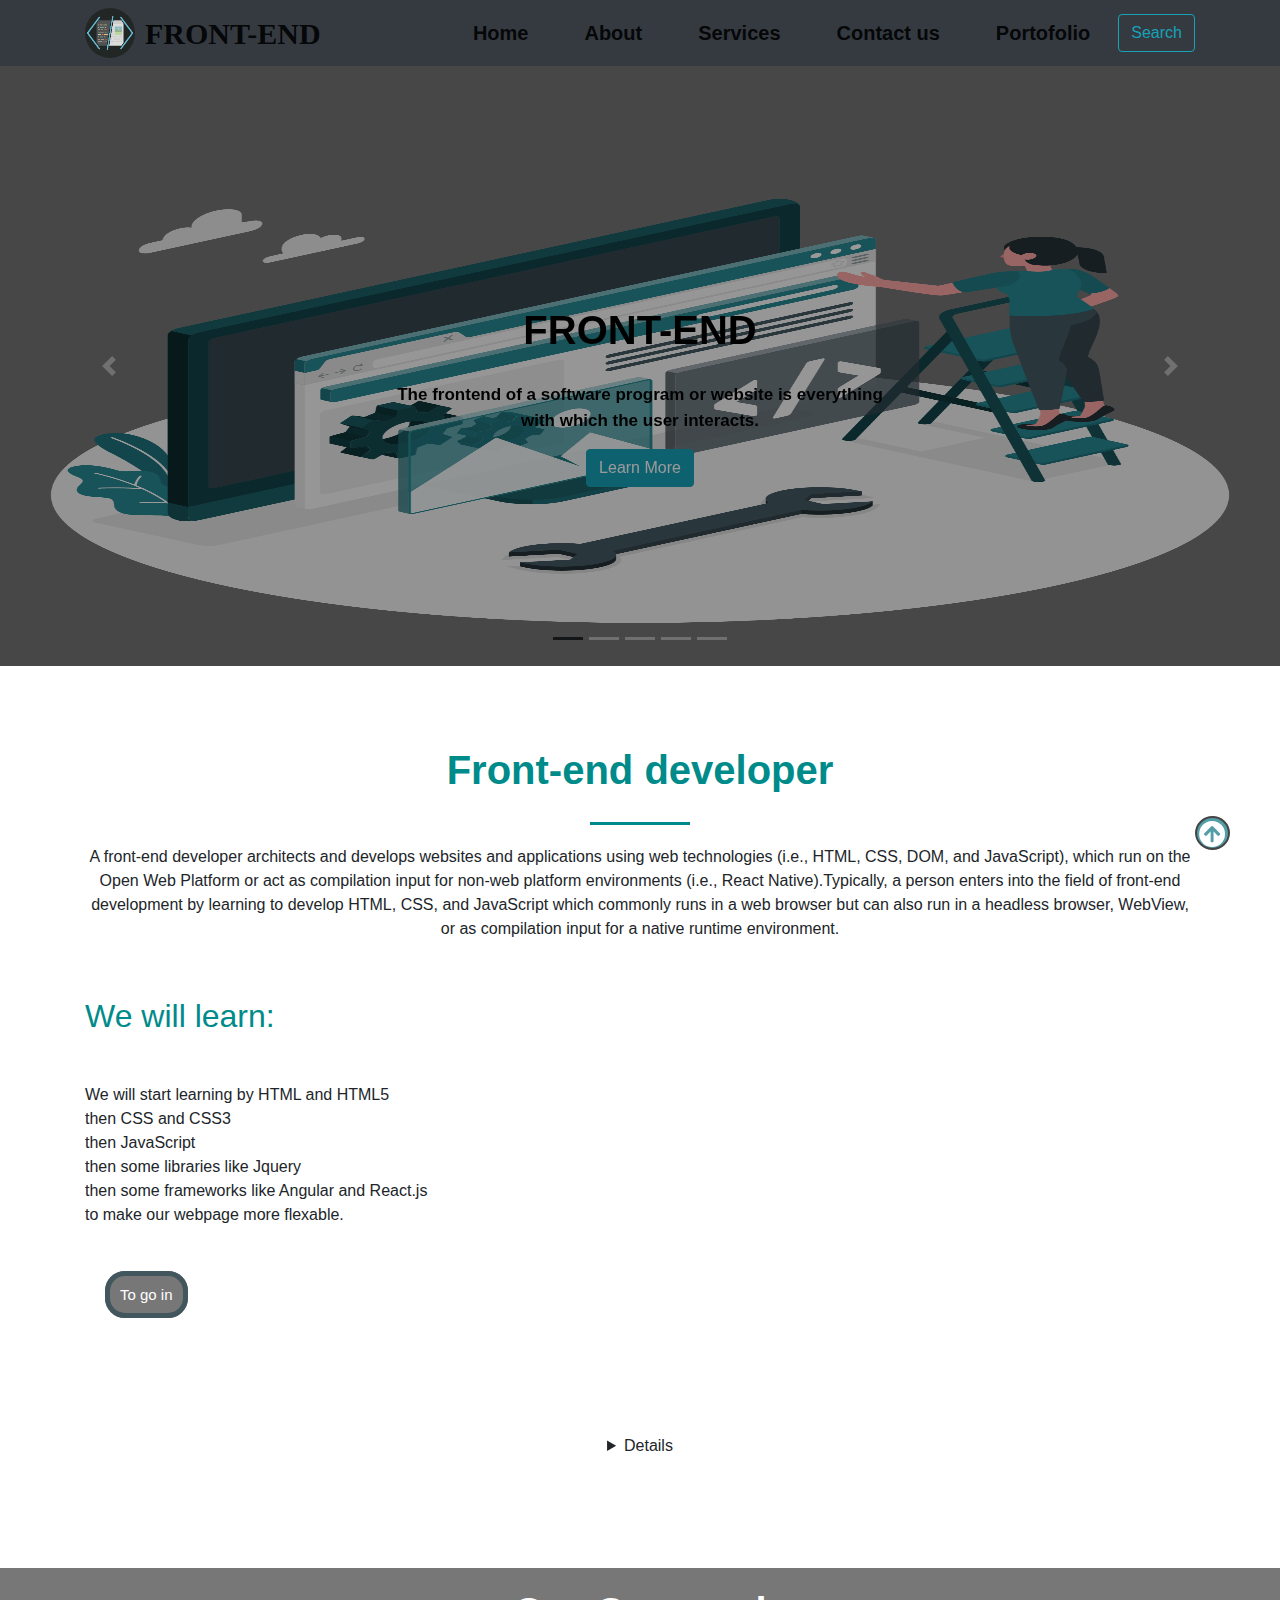
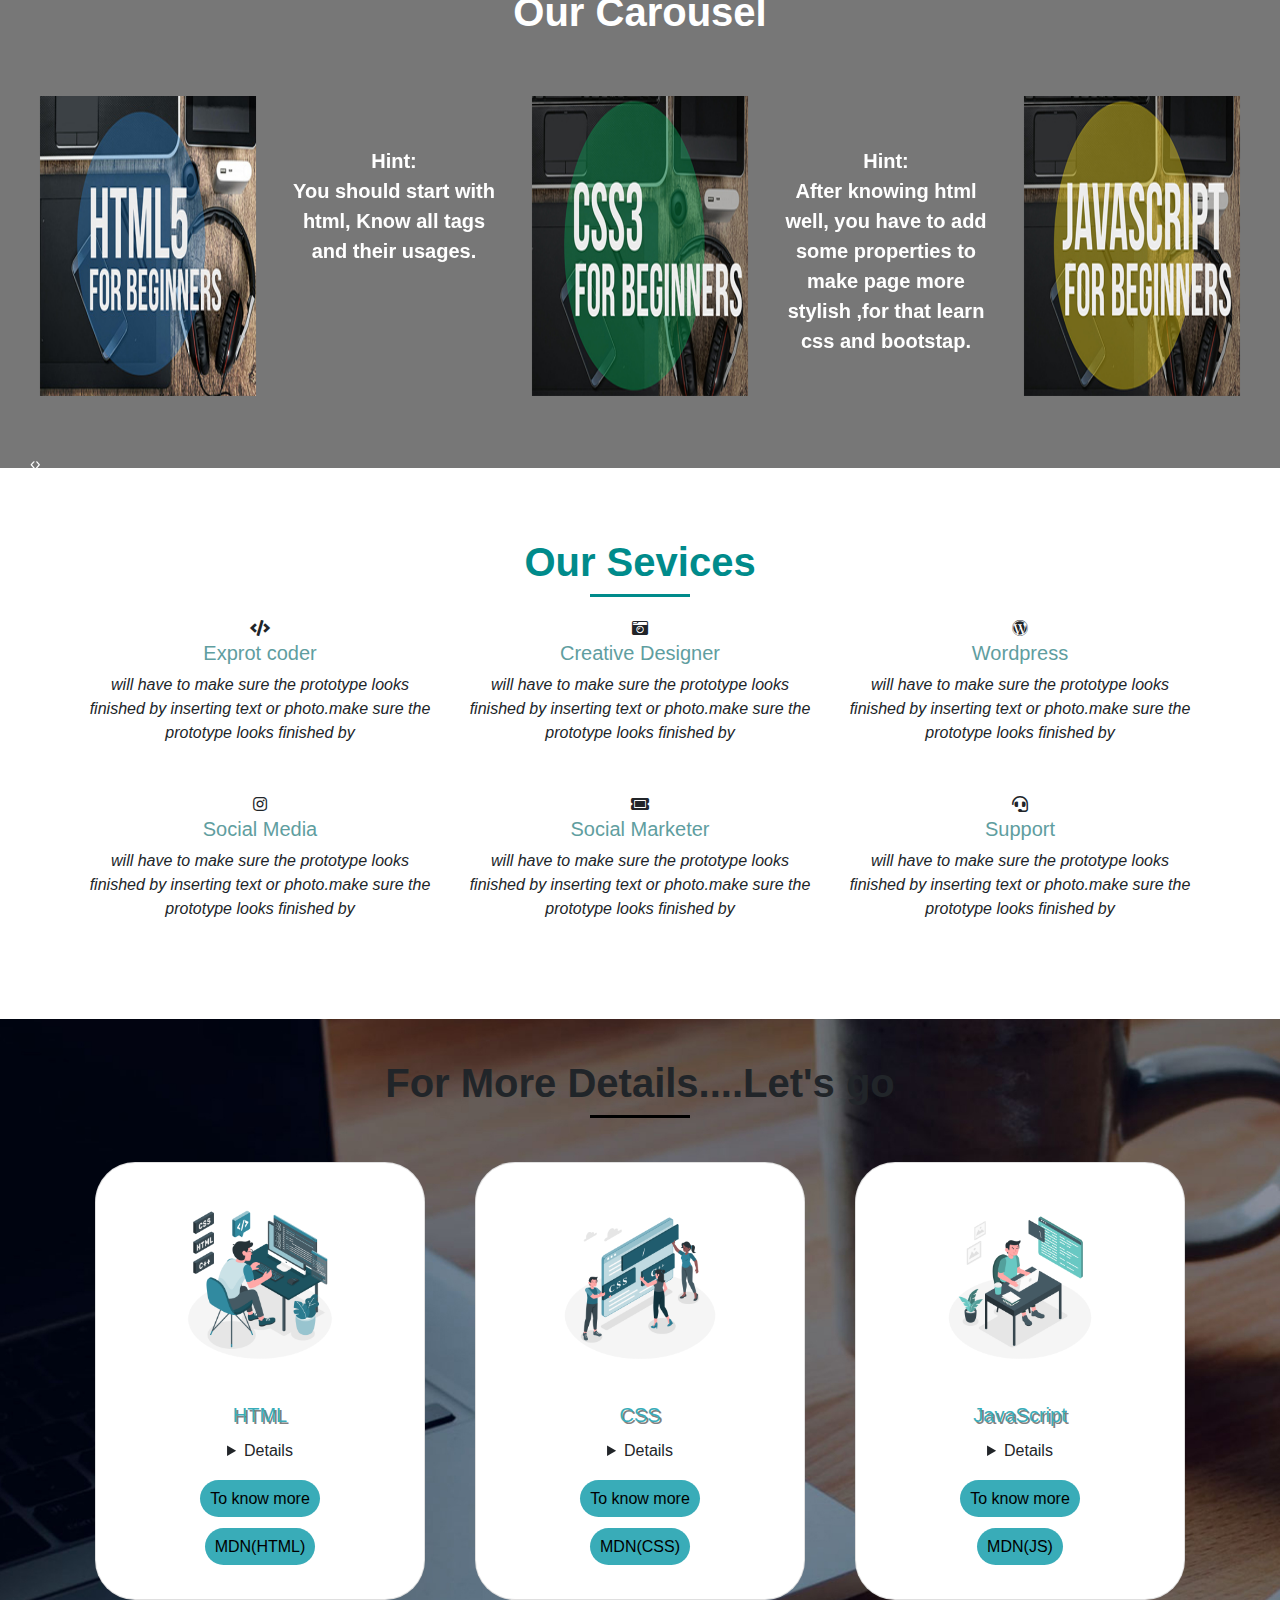
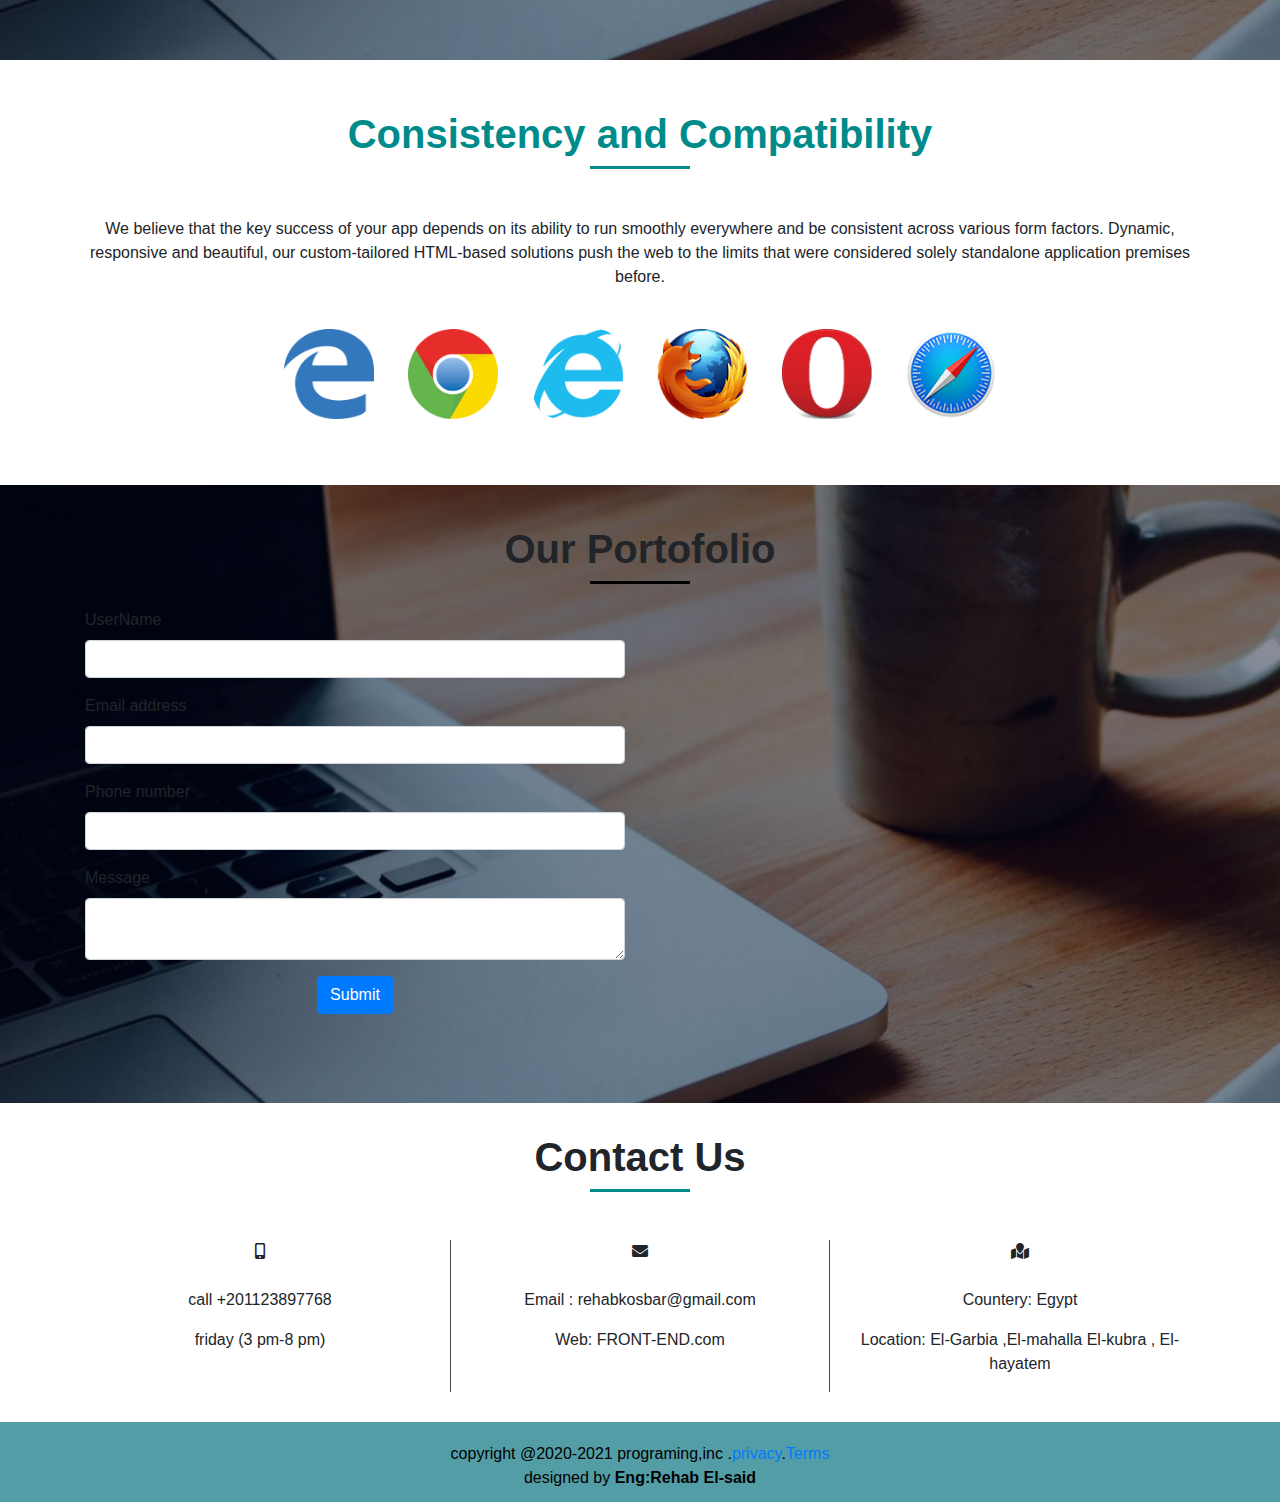
<file: index.html>
<!DOCTYPE html>
<html lang="en" dir="ltr">
    <head>
        <meta charset="utf-8">
        <meta name="viewport" content="width=device-width, initial-scale=1.0">
        <title>Front End</title>
        <!--font-->
        <link rel="stylesheet" href="https://cdnjs.cloudflare.com/ajax/libs/font-awesome/5.14.0/css/all.min.css">
        <!--bootstrap links-->
        <link rel="stylesheet"  href="css/bootstrap.min.css">
        <!--my style css-->
        <link rel="stylesheet" href="css/style.css">
        <!--Animation-->
        <link rel="stylesheet" href="https://cdnjs.cloudflare.com/ajax/libs/animate.css/4.1.1/animate.min.css"/>
        <!--carasoual-->
        <link rel="stylesheet" href="css/owl.carousel.min.css">
    </head>

    <body>
        <!--Navbar------------------------------------------->
        <nav class="navbar navbar-expand-lg navbar-light bg-dark">
            <div class="container">
                <button class="navbar-toggler" type="button" data-bs-toggle="collapse" data-bs-target="navbarSupportedContent" aria-controls="navbarSupportedContent" aria-expanded="false" aria-label="Toggle navigation">
                <span class="navbar-toggler-icon"></span>
                </button>
                <img src="Images/logo.png">
                <a class="navbar-brand" href="#">FRONT-END</a>
                <div class="collapse navbar-collapse" id="navbarSupportedContent">
                    <ul class="navbar-nav ml-auto">
                        <li class="nav-item">
                            <a class="nav-link active" aria-current="page" href="home.html">Home <span class="sr-only">(current)</span></a>
                        </li>
                        <li class="nav-item">
                            <a class="nav-link active" aria-current="page" href="about.html">About <span class="sr-only">(current)</span></a>
                        </li>
                        <li class="nav-item">
                            <a class="nav-link active" aria-current="page" href="services.html">Services <span class="sr-only">(current)</span></a>
                        </li>
                        <li class="nav-item">
                            <a class="nav-link active" aria-current="page" href="contact.html">Contact us <span class="sr-only">(current)</span></a>
                        </li>
                        <li class="nav-item">
                            <a class="nav-link active" aria-current="page" href="portofolio.html">Portofolio <span class="sr-only">(current)</span></a>
                        </li>           
                    </ul>
                    <form class="d-flex">
                        <button class="btn btn-outline-info" type="submit">Search</button>
                    </form>
                </div>
            </div>
        </nav>
        <!--End navbar-->

        <!--Start Header-->
        <section class="container-fluid header">
            <div id="carouselExampleIndicators" class="carousel slide pointer-event" data-bs-ride="carousel">
                <ol class="carousel-indicators">
                    <li data-bs-target="#carouselExampleIndicators" data-bs-slide-to="0" class="active"></li>
                    <li data-bs-target="#carouselExampleIndicators" data-bs-slide-to="1"></li>
                    <li data-bs-target="#carouselExampleIndicators" data-bs-slide-to="2"></li>
                    <li data-bs-target="#carouselExampleIndicators" data-bs-slide-to="3"></li>
                    <li data-bs-target="#carouselExampleIndicators" data-bs-slide-to="4"></li>
                </ol>
                <div class="carousel-inner">
                <div class="carousel-item active">
                    <img src="Images/frontend.png" width="100%" height="550" class="d-block" alt="...">
                    <div class="carousel-caption">
                        <h1><strong>FRONT-END</strong></h1>
                        <p>The frontend of a software program or website is everything <br>with which the user interacts.</p>
                        <div class="btns">
                            <a class="btn btn-info">Learn More</a>
                        </div>
                    </div>
                </div>
                <div class="carousel-item">
                    <img src="Images/skills.png"  width="100%" height="550" class="d-block" alt="...">
                    <div class="carousel-caption">
                       <h1><strong>Important skills</strong></h1>
                       <p>Front-end web development is the practice of converting<br> data to a graphical interface, through the use of HTML,<br> CSS, and JavaScript, so that users can view<br>and interact with that data.</p>
                       <div class="btns">
                            <a class="btn btn-info">Learn More</a>
                        </div>
                    </div>
                </div>
                <div class="carousel-item">
                    <img src="Images/html.png"  width="100%" height="550" class="d-block" alt="...">
                    <div class="carousel-caption">
                        <h1><strong>HTML</strong></h1>
                        <p>Hyper Text Markup Language (HTML) is the backbone<br> of any website development process, without <br>which a web page does not exist.</p>
                        <div class="btns">
                            <a class="btn btn-info">Learn More</a>
                        </div>
                    </div>
                </div>
                <div class="carousel-item">
                    <img src="Images/css.png"  width="100%" height="550" class="d-block" alt="...">
                    <div class="carousel-caption">
                        <h1><strong>CSS</strong></h1>
                        <p>Cascading Style Sheets (CSS) controls the presentation<br> aspect of the site and allows your site<br> to have its own unique look.</p>
                        <div class="btns">
                            <a class="btn btn-info">Learn More</a>
                        </div>
                    </div>
                </div>
                <div class="carousel-item">
                    <img src="Images/js.png"  width="100%" height="550" class="d-block" alt="...">
                    <div class="carousel-caption">
                        <h1><strong>JavaScript</strong></h1>
                        <p>JavaScript is an event-based imperative programming <br>language (as opposed to HTML's declarative language model) <br>that is used to transform a static HTML page into a dynamic interface.</p>
                        <div class="btns">
                            <a class="btn btn-info">Learn More</a>
                        </div>
                    </div>
                </div>
                </div>
                <a class="carousel-control-prev" href="#carouselExampleIndicators" role="button" data-bs-slide="prev">
                <span class="carousel-control-prev-icon" aria-hidden="true"></span>
                <span class="sr-only">Previous</span>
                </a>
                <a class="carousel-control-next" href="#carouselExampleIndicators" role="button" data-bs-slide="next">
                <span class="carousel-control-next-icon" aria-hidden="true"></span>
                <span class="sr-only">Next</span>
                </a>
            </div>
        </section>
        <!--End Header-->

        <!--Start Home-->
        <section class="home">
        <div class="container">
            <div class="row">
                <div class="col-md-12">
                    <center><h1><strong>Front-end developer</strong></h1></center>
                    <center><span></span></center>
                    <center><p>A front-end developer architects and develops
                    websites and applications using web technologies
                    (i.e., HTML, CSS, DOM, and JavaScript), which run on the Open Web
                    Platform or act as compilation input for non-web platform
                    environments (i.e., React Native).Typically, a person
                    enters into the field of front-end development by
                    learning to develop HTML, CSS, and JavaScript which
                    commonly runs in a web browser but can also run in a 
                    headless browser, WebView, or as compilation input 
                    for a native runtime environment.</p></center>
                </div>
              
                <div class="col-md-6">
                    <h2><bold>We will learn:</bold></h2>
                    <p>
                    We will start learning by HTML and HTML5<br>
                    then CSS and CSS3<br> 
                    then JavaScript<br>
                    then some libraries like Jquery<br>
                    then some frameworks like Angular and React.js<br>
                    to make our webpage more flexable.
                    </p>
                    <div class="link">
                        <a href="https://youtu.be/Crv0OEsLZik" target="_blank"> To go in</a>
                    </div> 
                </div>
               
                <div class="col-md-6">
                    <iframe width="330" height="400" src="https://www.youtube.com/embed/Crv0OEsLZik" frameborder="0" allow="accelerometer; autoplay; clipboard-write; encrypted-media; gyroscope; picture-in-picture"></iframe>
                </div>
                
                <div class="col-md-12">
                    <center>
                        <details class="section3">
                            <h3><mark>What Is the Difference Between Front-End and Back-End Development?</mark></h3>
                            <center><span></span></center>
                            <p><i>Front-end developers work on what the user can see while back-end developers build the infrastructure that supports it.
                            Both are necessary components for a high-functioning application or website.
                            It’s not uncommon for companies to get tripped up by the “front-end versus back-end” divide when trying to navigate the development of new software.
                            After all, there are a growing number of tools on the market aimed at helping developers become more “full stack” oriented, so it’s easy for non-technicians to assume there isn’t a big difference between front-end and back-end specialists.
                            Front-end and back-end developers do work in tandem to create the systems necessary for an application or website to function properly. However, they have opposite concerns.
                            The term “front-end” refers to the user interface, while “back-end” means the server, application and database that work behind the scenes to deliver information to the user.
                            The user enters a request through the interface.
                            It’s then verified and communicated to the server, which pulls the necessary data from the database and sends it back to the user.
                            Here’s a closer look at the difference between front-end and back-end development.</i></p>

                        </details>
                    </center>
               
                </div>
            </div>
        </div>
        </section>
        <!--End Home-->

        <!--Start Carousel-->
        <section class="carousel">
            <center><h1><strong>Our Carousel</strong></h1></center>
            <center><span></span></center>
            <div class="owl-carousel owl-theme">
                <div class="item"><img src="Images/course-01.jpg" width="250" height="300"></div>
                <div class="item"><center><p id="hint"><bold>Hint:</bold><br> You should start with html, Know all tags and their usages.</p></center></div>
                <div class="item"><img src="Images/course-02.jpg" width="250" height="300"></div>
                <div class="item"><center><p id="hint"><bold>Hint:</bold><br>After knowing html well, you have to add some properties to make page more stylish ,for that learn css and bootstap. </p></center></div>
                <div class="item"><img src="Images/course-03.jpg" width="250" height="300"></div>
                <div class="item"><center><p id="hint"><bold>Hint:</bold><br>You can make webpage with html and css only, but it will be static page ,and to make it dynamic we use javascript.</p></center></div>
                <div class="item"><img src="Images/course-04.jpg" width="250" height="300"></div>
                <div class="item"><center><p id="hint"><bold>Hint:</bold><br>Angular is a framework for javascript it make code more easier.</p></center></div>
                <div class="item"><img src="Images/course-05.png" width="250" height="300"></div>
                <div class="item"><center><p id="hint"><bold>Hint:</bold><br>jquery is a library from javascript code ,so easy.Its logo "Write less, Do more"</p></center></div>
                <div class="item"><img src="Images/course-06.jpg" width="250" height="300"></div>
                <div class="item"><center><p id="hint"><bold>Hint:</bold><br>React also a framework for javascript, it is important to learn one of them (Frameworks)</p></center></div>
            </div>
        </section>
        <!--End Carousel-->

        <!--Start Services-->
        <section class="services">
        <div class="container">
            <div class="ads">
                <center><h1><strong>Our Sevices</strong></h1></center>
                <center><span></span></center>
            </div>      
            <div class="row">
                <div class="col-lg-4 col-md-6">
                    <div class="box mb-5 text-center"> 
                        <i class="fas fa-code"></i>
                        <h5>Exprot coder</h5>
                        <p>will have to make sure the prototype looks finished by inserting text or photo.make sure the prototype looks finished by</p>
                    </div>
                </div>
                <div class="col-lg-4 col-md-6">
                    <div class="box mb-5 text-center"> 
                        <i class="fas fa-camera-retro"></i>
                        <h5>Creative Designer</h5>
                        <p>will have to make sure the prototype looks finished by inserting text or photo.make sure the prototype looks finished by </p>
                    </div>
                </div>
                <div class="col-lg-4 col-md-6">
                    <div class="box mb-5 text-center"> 
                        <i class="fab fa-wordpress"></i>
                        <h5>Wordpress</h5>
                        <p>will have to make sure the prototype looks finished by inserting text or photo.make sure the prototype looks finished by</p>
                    </div>
                </div>
                <div class="col-lg-4 col-md-6">
                    <div class="box mb-5 text-center"> 
                        <i class="fab fa-instagram"></i>
                        <h5>Social Media</h5>
                        <p>will have to make sure the prototype looks finished by inserting text or photo.make sure the prototype looks finished by</p>
                    </div>
                </div>
                <div class="col-lg-4 col-md-6">
                    <div class="box mb-5 text-center"> 
                        <i class="fas fa-ticket-alt"></i>
                        <h5>Social Marketer</h5>
                        <p>will have to make sure the prototype looks finished by inserting text or photo.make sure the prototype looks finished by</p>
                    </div>
                </div>
                <div class="col-lg-4 col-md-6">
                    <div class="box mb-5 text-center"> 
                        <i class="fas fa-headset"></i>
                        <h5>Support</h5>
                        <p>will have to make sure the prototype looks finished by inserting text or photo.make sure the prototype looks finished by</p>
                    </div>
                </div>
            </div>
        </div>
        </section>
        <!--End services-->

        <!--Start Cards-->
        <section class="cards">
            <div class="container">
                <center><h1><strong>For More Details....Let's go</strong></h1></center>
                <center><span></span></center>
                <br>
                <div class="row">
                    <div class="col-md-4 col-sm-12">
                        <div class="card">
                            <img src="Images/html.png" class="card-img-top" alt="...">
                            <div class="card-body">
                                <h5 class="card-title">HTML</h5>
                                <details>
                                <p class="card-text">Hypertext Markup Language(HTML)is the standard markup language for documents designed to be displayed in a web browser. It can be assisted by technologies such as Cascading Style Sheets (CSS) and scripting languages such as JavaScript.Web browsers receive HTML documents from a web server or from local storage and render the documents into multimedia web pages. HTML describes the structure of a web page semantically and originally included cues for the appearance of the document.HTML elements are the building blocks of HTML pages. With HTML constructs, images and other objects such as interactive forms may be embedded into the rendered page. HTML provides a means to create structured documents by denoting structural semantics for text such as headings, paragraphs, lists, links, quotes and other items.
                                </p>
                                </details>
                                <br>
                                <a href="https://www.w3schools.com/html" class="card-link" target="_blank">To know more</a>
                                <br>
                                <br>
                                <a href="https://developer.mozilla.org/en-US/docs/Web/HTML" class="card-link" target="_blank">MDN(HTML)</a>
                            </div>
                        </div>
                    </div>
                    <div class="col-md-4 col-sm-12">
                        <div class="card">
                            <img src="Images/css.png" class="card-img-top" alt="...">
                            <div class="card-body">
                                <h5 class="card-title">CSS</h5>
                                <details>
                                <p class="card-text">Cascading Style Sheets(CSS)is a style sheet language used for describing the presentation of a document written in a markup language such as HTML.CSS is a cornerstone technology of the World Wide Web, alongside HTML and JavaScript.CSS is designed to enable the separation of presentation and content, including layout, colors, and fonts.This separation can improve content accessibility, provide more flexibility and control in the specification of presentation characteristics, enable multiple web pages to share formatting by specifying the relevant CSS in a separate .css file which reduces complexity and repetition in the structural content as well as enabling the .css file to be cached to improve the page load speed between the pages that share the file and its formatting.</p>
                                </details>
                                <br>
                                <a href="https://www.w3schools.com/css" class="card-link" target="_blank">To know more</a>
                                <br>
                                <br>
                                <a href="https://developer.mozilla.org/en-US/docs/Web/CSS" class="card-link" target="_blank">MDN(CSS)</a>
                            </div>
                        </div>
                    </div>
                    <div class="col-md-4 col-sm-12">
                    <div class="card">
                        <img src="Images/js.png" class="card-img-top" alt="...">
                        <div class="card-body">
                            <h5 class="card-title">JavaScript</h5>
                            <details>
                            <p class="card-text">JavaScript often abbreviated as JS, is a programming language that conforms to the ECMAScript specification.JavaScript is high-level, often just-in-time compiled, and multi-paradigm. It has curly-bracket syntax, dynamic typing, prototype-based object-orientation, and first-class functions.Alongside HTML and CSS, JavaScript is one of the core technologies of the World Wide Web.JavaScript enables interactive web pages and is an essential part of web applications. The vast majority of websites use it for client-side page behavior,and all major web browsers have a dedicated JavaScript engine to execute it.</p>
                            </details>
                            <br>
                            <a href="https://www.w3schools.com/js" class="card-link" target="_blank">To know more</a>
                            <br>
                            <br>
                            <a href="https://developer.mozilla.org/en-US/docs/Web/JavaScript" class="card-link" target="_blank">MDN(JS)</a>
                        </div>
                    </div>
                </div>
                </div>
            </div>
        </section>
        <!--End cards-->

        <!-- Start Advice-->
        <section class="advice">
            <div class="container">
                <center><h1><strong>Consistency and Compatibility</strong></h1></center>
                <center><span></span></center>
                <br>
                <br>
                <p class="text-center">We believe that the key success of your app depends on
                its ability to run smoothly everywhere and be consistent 
                across various form factors. Dynamic, responsive and beautiful,
                our custom-tailored HTML-based solutions push the web to the limits
                that were considered solely standalone application premises before.</p>
                <br>
                <center>
                    <ul>
                        <li><img src="Images/exp.webp"></li>
                        <li><img src="Images/google.webp"></li>
                        <li><img src="Images/expeloer.webp"></li>
                        <li><img src="Images/firefox.webp"></li>
                        <li><img src="Images/opera.webp"></li>
                        <li><img src="Images/safari.webp"></li>
                    </ul> 
                </center>
            </div>
        </section>
        <!--End advice-->

        <!-- Start portofolio-->
        <section class="portofolio">
            <div class="container">
                <center><h1><strong>Our Portofolio</strong></h1></center>
                <center><span></span></center>
                <br>
                <div class="row">
                    <div class="col-md-6 col-sm-12">
                        <form>
                            <!--username-->
                            <div class="mb-3">
                                <label for="exampleInputPassword1" class="form-label">UserName</label>
                                <input type="text" class="form-control" id="name">
                            </div>

                            <!--Email-->
                            <div class="mb-3">
                                <label for="exampleInputEmail1" class="form-label">Email address</label>
                                <input type="email" class="form-control"id="email">
                            </div>
                            
                            <!--phone-->
                            <div class="mb-3">
                                <label for="exampleInputEmail1" class="form-label">Phone number</label>
                                <input type="number" class="form-control" id="phone">
                            </div>
                            
                            <!--message-->
                            <div class="mb-3">
                                <label for="exampleInputEmail1" class="form-label">Message</label>
                                <textarea type="text" class="form-control" id="message"></textarea>
                            </div>
                            
                            <center><button type="submit" class="btn btn-primary" onclick="addUser(event)">Submit</button></center>
                        </form>
                    </div>
                    
                    <div class="col-md-6 mb-5">
                            <iframe src="https://www.google.com/maps/embed?pb=!1m18!1m12!1m3!1d27385.62227417101!2d31.092281199999995!3d30.908955500000005!2m3!1f0!2f0!3f0!3m2!1i1024!2i768!4f13.1!3m3!1m2!1s0x14f7ba0525a720e7%3A0xea6c46d2405e04b0!2z2KfZhNmH2YrYp9iq2YXYjCDYp9mE2YXYrdmE2Kkg2KfZhNmD2KjYsdmJ2Iwg2KfZhNi62LHYqNmK2Kk!5e0!3m2!1sar!2seg!4v1609631210423!5m2!1sar!2seg" width="350" height="400" frameborder="0" style="border-radius:10%;" allowfullscreen="" aria-hidden="false" tabindex="0"></iframe>
                    </div>
                </div>
            </div>
        </section>
        <!--End portofolio-->

        <!--Start Contact Us-->
        <section class="contact">
            <div class="container">
                <div class="heading text-center mb-5">
                    <center><h1><strong>Contact Us</strong></h1></center>
                    <center><span></span></center>
                </div>
                <div class="row mt-4">
                    <div class="col-md-4">
                        <div class="info text-center">
                            <div class="icon">
                                <i class="fas fa-mobile-alt"></i>
                            </div>
                            <br>
                            <p> call +201123897768 </p>
                            <p>friday (3 pm-8 pm)</p>
                        </div>
                    </div>
                    <div class="col-md-4 middle">
                        <div class="info text-center">
                            <div class="icon">
                                <i class="fas fa-envelope"></i>
                            </div>
                            <br>
                            <p>Email : rehabkosbar@gmail.com </p>
                            <p>Web: FRONT-END.com</p>
                        </div>
                    </div>
                    <div class="col-md-4">
                        <div class="info text-center">
                            <div class="icon">
                                <i class="fas fa-map-marked"></i>
                            </div>
                            <br>
                            <p> Countery: Egypt </p>
                            <p>Location: El-Garbia ,El-mahalla El-kubra , El-hayatem</p>
                        </div>
                    </div>
                </div>
            </div>
        </section>
        <!--End Contact Us-->
        
        <!--Start button up-->
        <div class="up" style="display: block;">
            <i class="fas fa-arrow-circle-up"></i>
        </div>

        <!--End button up-->


        <!-- Start footer-->
        <footer>
            <p class="text-center">copyright @2020-2021 programing,inc .<a href="#">privacy</a>.<a href="#">Terms</a>
                <br>
                 designed by <strong>Eng:Rehab El-said</strong>
            </p>
        </footer>
        <!--End footer-->

        <!--Javascript links-->
        <script src="js/jquery-3.5.1.min.js"></script>
        <!-- Bootstrap and Popper -->
        <script src="https://cdn.jsdelivr.net/npm/@popperjs/core@2.5.4/dist/umd/popper.min.js" integrity="sha384-q2kxQ16AaE6UbzuKqyBE9/u/KzioAlnx2maXQHiDX9d4/zp8Ok3f+M7DPm+Ib6IU" crossorigin="anonymous"></script>
        <script src="https://cdn.jsdelivr.net/npm/bootstrap@5.0.0-beta1/dist/js/bootstrap.min.js" integrity="sha384-pQQkAEnwaBkjpqZ8RU1fF1AKtTcHJwFl3pblpTlHXybJjHpMYo79HY3hIi4NKxyj" crossorigin="anonymous"></script>
        <script src="js/owl.carousel.min.js"></script>
        <!-- Own Custom Javascript -->
        <script src="js/jquery.js"></script>
        <script src="js/custom.js"></script>
    </body>
</html>
</file>
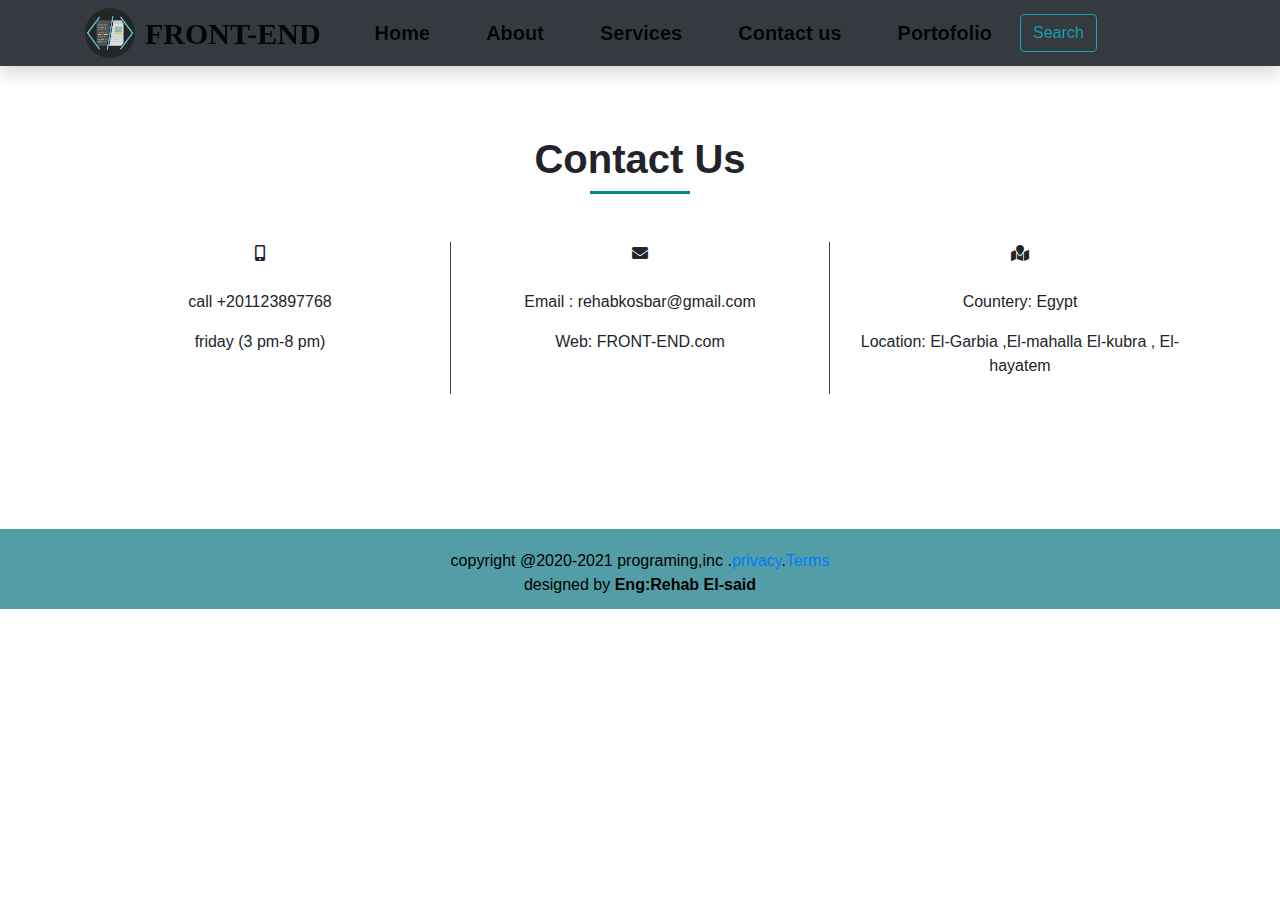
<file: contact.html>
<!DOCTYPE html>
<html lang="en" dir="ltr">
    <head>
        <meta charset="utf-8">
        <meta name="viewport" content="width=device-width, initial-scale=1.0">
        <title>Contact</title>
        <!--font-->
        <link rel="stylesheet" href="https://cdnjs.cloudflare.com/ajax/libs/font-awesome/5.14.0/css/all.min.css">
        <!--bootstrap links-->
        <link rel="stylesheet" type="text/css" href="css/bootstrap.min.css">
        <!--my style css-->
        <link rel="stylesheet" href="css/style.css">
        <!--Animation-->
        <link rel="stylesheet" href="https://cdnjs.cloudflare.com/ajax/libs/animate.css/4.1.1/animate.min.css"/>
        <!--carasoual-->
        <link rel="stylesheet" href="css/owl.carousel.min.css">
        <!--contact style-->
        <style>
            .contact{
                padding:135px 0;
            }
        </style>
    </head>

     <body>
        <!--Navbar-->
        <nav class="navbar navbar-expand-lg navbar-light bg-dark fixed-top shadow">
            <div class="container">
                <button class="navbar-toggler" type="button" data-bs-toggle="collapse" data-bs-target="#navbarTogglerDemo03" aria-controls="navbarTogglerDemo03" aria-expanded="false" aria-label="Toggle navigation">
                <span class="navbar-toggler-icon"></span>
                </button>
                <img src="Images/logo.png">
                <a class="navbar-brand" href="#">FRONT-END</a>
                <div class="collapse navbar-collapse" id="navbarTogglerDemo03">
                    <ul class="navbar-nav me-auto mb-2 mb-lg-0">
                        <li class="nav-item">
                            <a class="nav-link active" aria-current="page" href="home.html" target="_blank">Home</a>
                        </li>
                        <li class="nav-item">
                            <a class="nav-link active" aria-current="page" href="about.html" target="_blank">About</a>
                        </li>
                        <li class="nav-item">
                            <a class="nav-link active" aria-current="page" href="services.html" target="_blank">Services</a>
                        </li>
                        <li class="nav-item">
                            <a class="nav-link active" aria-current="page" href="contact.html" target="_blank">Contact us</a>
                        </li>
                        <li class="nav-item">
                            <a class="nav-link active" aria-current="page" href="portofolio.html" target="_blank">Portofolio</a>
                        </li>           
                    </ul>
                    <form class="d-flex">
                        <button class="btn btn-outline-info" type="submit">Search</button>
                    </form>
                </div>
            </div>
        </nav>
        <!--End navbar-->

        <!--Start Contact Us-->
        <section class="contact">
            <div class="container">
                <div class="heading text-center mb-5">
                    <center><h1><strong>Contact Us</strong></h1></center>
                    <center><span></span></center>
                </div>
                <div class="row mt-4">
                    <div class="col-md-4">
                        <div class="info text-center">
                            <div class="icon">
                                <i class="fas fa-mobile-alt"></i>
                            </div>
                            <br>
                            <p> call +201123897768 </p>
                            <p>friday (3 pm-8 pm)</p>
                        </div>
                    </div>
                    <div class="col-md-4 middle">
                        <div class="info text-center">
                            <div class="icon">
                                <i class="fas fa-envelope"></i>
                            </div>
                            <br>
                            <p>Email : rehabkosbar@gmail.com </p>
                            <p>Web: FRONT-END.com</p>
                        </div>
                    </div>
                    <div class="col-md-4">
                        <div class="info text-center">
                            <div class="icon">
                                <i class="fas fa-map-marked"></i>
                            </div>
                            <br>
                            <p> Countery: Egypt </p>
                            <p>Location: El-Garbia ,El-mahalla El-kubra , El-hayatem</p>
                        </div>
                    </div>
                </div>
            </div>
        </section>
        <!--End Contact Us-->

        <!-- Start footer-->
        <footer>
            <p class="text-center">copyright @2020-2021 programing,inc .<a href="#">privacy</a>.<a href="#">Terms</a>
                <br>
                 designed by <strong>Eng:Rehab El-said</strong>
            </p>
        </footer>
        <!--End footer-->

        <!--Javascript links-->
        <script src="js/jquery-3.5.1.min.js"></script>
        <!-- Bootstrap and Popper -->
        <script src="https://cdn.jsdelivr.net/npm/@popperjs/core@2.5.4/dist/umd/popper.min.js" integrity="sha384-q2kxQ16AaE6UbzuKqyBE9/u/KzioAlnx2maXQHiDX9d4/zp8Ok3f+M7DPm+Ib6IU" crossorigin="anonymous"></script>
        <script type="js/bootstrap.min.js"></script>
        <script src="js/owl.carousel.min.js"></script>
        
    </body>
</html>
</file>
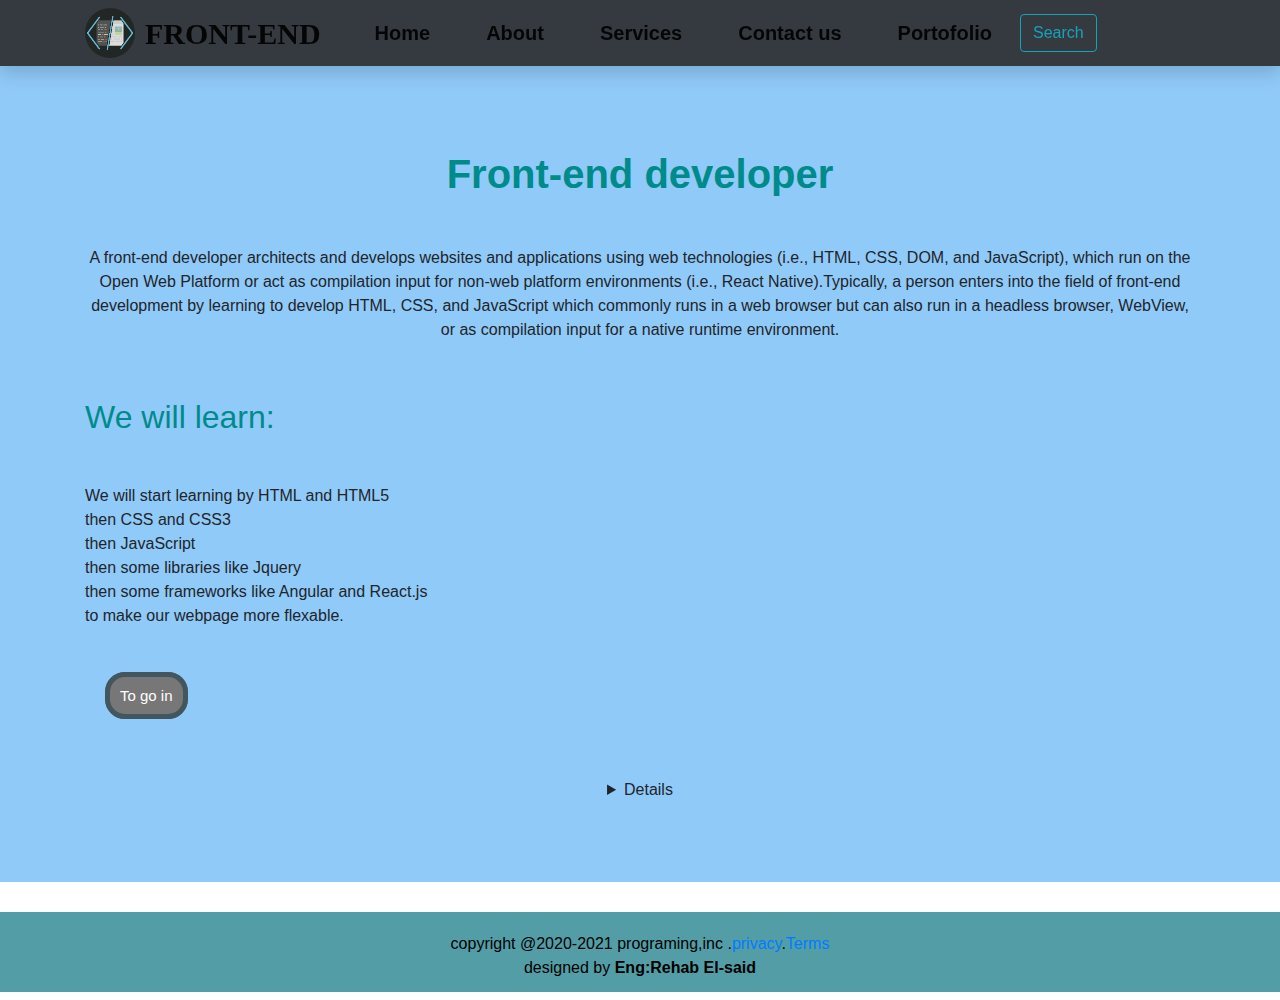
<file: home.html>
<!DOCTYPE html>
<html lang="en" dir="ltr">
    <head>
        <meta charset="utf-8">
        <meta name="viewport" content="width=device-width, initial-scale=1.0">
        <title>Home</title>
        <!--font-->
        <link rel="stylesheet" href="https://cdnjs.cloudflare.com/ajax/libs/font-awesome/5.14.0/css/all.min.css">
        <!--bootstrap links-->
        <link rel="stylesheet" type="text/css" href="css/bootstrap.min.css">
        <!--my style css-->
        <link rel="stylesheet" href="css/style.css">
        <!--Animation-->
        <link rel="stylesheet" href="https://cdnjs.cloudflare.com/ajax/libs/animate.css/4.1.1/animate.min.css"/>
        <!--carasoual-->
        <link rel="stylesheet" href="css/owl.carousel.min.css">
        <style>
            .home{
                padding-top: 100px;
                background: #90CAF9;
            }
        </style>
    </head>

    <body>
        <!--Navbar-->
        <nav class="navbar navbar-expand-lg navbar-light bg-dark fixed-top shadow">
            <div class="container">
                <button class="navbar-toggler" type="button" data-bs-toggle="collapse" data-bs-target="#navbarTogglerDemo03" aria-controls="navbarTogglerDemo03" aria-expanded="false" aria-label="Toggle navigation">
                <span class="navbar-toggler-icon"></span>
                </button>
                <img src="Images/logo.png">
                <a class="navbar-brand" href="#">FRONT-END</a>
                <div class="collapse navbar-collapse" id="navbarTogglerDemo03">
                    <ul class="navbar-nav me-auto mb-2 mb-lg-0">
                        <li class="nav-item">
                            <a class="nav-link active" aria-current="page" href="home.html" target="_blank">Home</a>
                        </li>
                        <li class="nav-item">
                            <a class="nav-link active" aria-current="page" href="about.html" target="_blank">About</a>
                        </li>
                        <li class="nav-item">
                            <a class="nav-link active" aria-current="page" href="services.html" target="_blank">Services</a>
                        </li>
                        <li class="nav-item">
                            <a class="nav-link active" aria-current="page" href="contact.html" target="_blank">Contact us</a>
                        </li>
                        <li class="nav-item">
                            <a class="nav-link active" aria-current="page" href="portofolio.html" target="_blank">Portofolio</a>
                        </li>           
                    </ul>
                    <form class="d-flex">
                        <button class="btn btn-outline-info" type="submit">Search</button>
                    </form>
                </div>
            </div>
        </nav>
        <!--End navbar-->

        <!--Start Home-->
        <section class="home">
        <div class="container">
            <div class="row">
                <div class="col-12">
                    <center><h1><strong>Front-end developer</strong></h1></center>
                    <center><p>A front-end developer architects and develops
                    websites and applications using web technologies
                    (i.e., HTML, CSS, DOM, and JavaScript), which run on the Open Web
                    Platform or act as compilation input for non-web platform
                    environments (i.e., React Native).Typically, a person
                    enters into the field of front-end development by
                    learning to develop HTML, CSS, and JavaScript which
                    commonly runs in a web browser but can also run in a 
                    headless browser, WebView, or as compilation input 
                    for a native runtime environment.</p></center>
                </div>
                <br>
                <div class="col-6">
                    <h2><bold>We will learn:</bold></h2>
                    <p>
                    We will start learning by HTML and HTML5<br>
                    then CSS and CSS3<br> 
                    then JavaScript<br>
                    then some libraries like Jquery<br>
                    then some frameworks like Angular and React.js<br>
                    to make our webpage more flexable.
                    </p>
                    <div class="link">
                        <a href="https://youtu.be/Crv0OEsLZik" target="_blank"> To go in</a>
                    </div> 
                </div>
                <br>
                <div class="col-6">
                    <iframe width="400" height="310" src="https://www.youtube.com/embed/Crv0OEsLZik" frameborder="0" allow="accelerometer; autoplay; clipboard-write; encrypted-media; gyroscope; picture-in-picture"></iframe>
                </div>
                <br>
                <div class="col-12">
                    <center>
                        <details class="section3">
                            <h3><mark>What Is the Difference Between Front-End and Back-End Development?</mark></h3>
                            <center><span></span></center>
                            <p><i>Front-end developers work on what the user can see while back-end developers build the infrastructure that supports it.
                            Both are necessary components for a high-functioning application or website.
                            It’s not uncommon for companies to get tripped up by the “front-end versus back-end” divide when trying to navigate the development of new software.
                            After all, there are a growing number of tools on the market aimed at helping developers become more “full stack” oriented, so it’s easy for non-technicians to assume there isn’t a big difference between front-end and back-end specialists.
                            Front-end and back-end developers do work in tandem to create the systems necessary for an application or website to function properly. However, they have opposite concerns.
                            The term “front-end” refers to the user interface, while “back-end” means the server, application and database that work behind the scenes to deliver information to the user.
                            The user enters a request through the interface.
                            It’s then verified and communicated to the server, which pulls the necessary data from the database and sends it back to the user.
                            Here’s a closer look at the difference between front-end and back-end development.</i></p>

                        </details>
                    </center>
               
                </div>
            </div>
        </div>
        </section>
        <!--End Home-->
            
        <!-- Start footer-->
        <footer>
            <p class="text-center">copyright @2020-2021 programing,inc .<a href="#">privacy</a>.<a href="#">Terms</a>
                <br>
                 designed by <strong>Eng:Rehab El-said</strong>
            </p>
        </footer>
        <!--End footer-->

        <!--Javascript links-->
        <script src="js/jquery-3.5.1.min.js"></script>
        <!-- Bootstrap and Popper -->
        <script src="https://cdn.jsdelivr.net/npm/@popperjs/core@2.5.4/dist/umd/popper.min.js" integrity="sha384-q2kxQ16AaE6UbzuKqyBE9/u/KzioAlnx2maXQHiDX9d4/zp8Ok3f+M7DPm+Ib6IU" crossorigin="anonymous"></script>
        <script type="js/bootstrap.min.js"></script>
        <script src="js/owl.carousel.min.js"></script>
    </body>
</html>
</file>
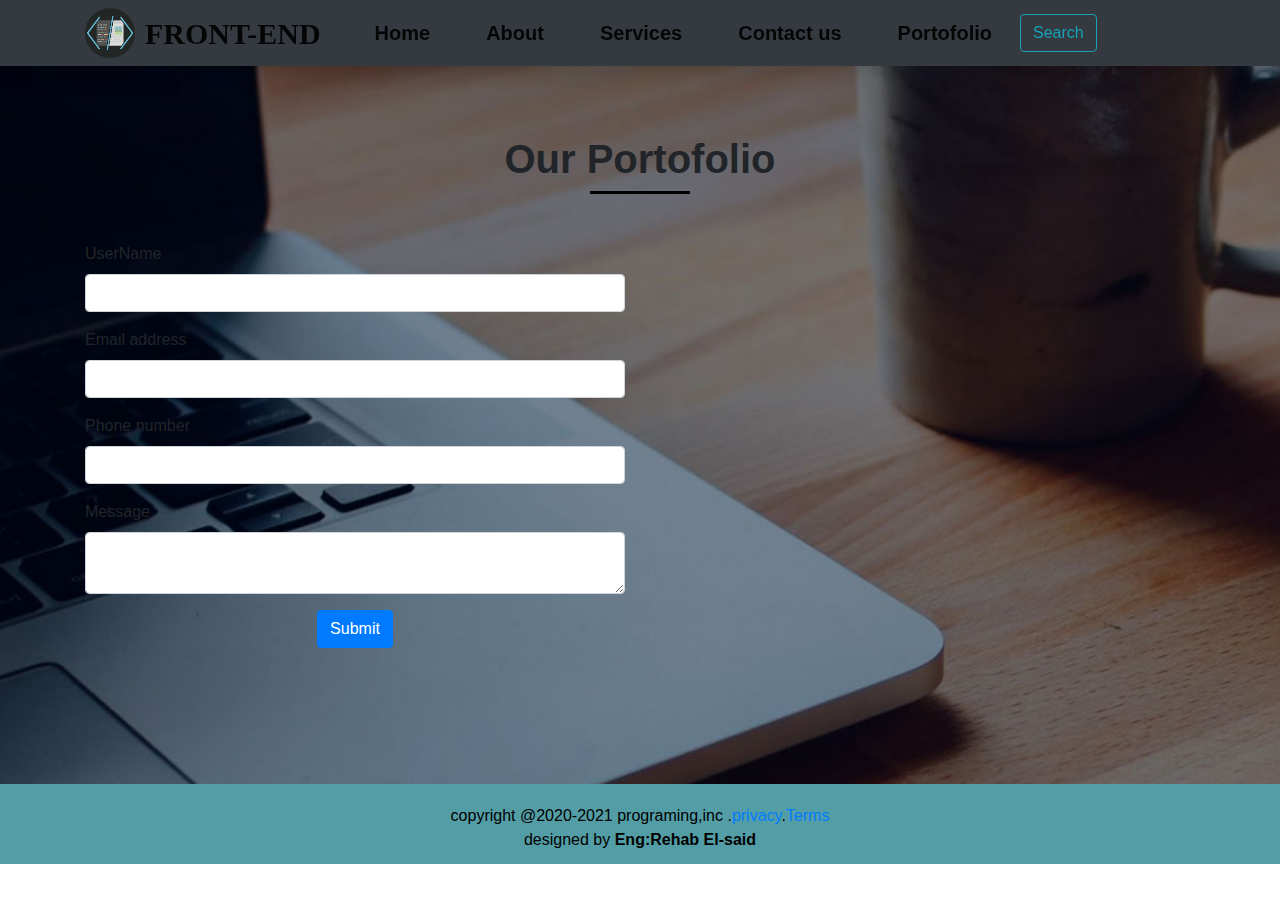
<file: portofolio.html>
<!DOCTYPE html>
<html lang="en" dir="ltr">
    <head>
        <meta charset="utf-8">
        <meta name="viewport" content="width=device-width, initial-scale=1.0">
        <title>Portofolio</title>
        <!--font-->
        <link rel="stylesheet" href="https://cdnjs.cloudflare.com/ajax/libs/font-awesome/5.14.0/css/all.min.css">
        <!--bootstrap links-->
        <link rel="stylesheet" type="text/css" href="css/bootstrap.min.css">
        <!--my style css-->
        <link rel="stylesheet" href="css/style.css">
        <!--Animation-->
        <link rel="stylesheet" href="https://cdnjs.cloudflare.com/ajax/libs/animate.css/4.1.1/animate.min.css"/>
        <!--carasoual-->
        <link rel="stylesheet" href="css/owl.carousel.min.css">

        <!--Portofolio style-->
        <style>
            .portofolio{
                padding:135px 0;
            }
        </style>
    </head>

     <body>
        <!--Navbar-->
        <nav class="navbar navbar-expand-lg navbar-light bg-dark fixed-top shadow">
            <div class="container">
                <button class="navbar-toggler" type="button" data-bs-toggle="collapse" data-bs-target="#navbarTogglerDemo03" aria-controls="navbarTogglerDemo03" aria-expanded="false" aria-label="Toggle navigation">
                <span class="navbar-toggler-icon"></span>
                </button>
                <img src="Images/logo.png">
                <a class="navbar-brand" href="#">FRONT-END</a>
                <div class="collapse navbar-collapse" id="navbarTogglerDemo03">
                    <ul class="navbar-nav me-auto mb-2 mb-lg-0">
                        <li class="nav-item">
                            <a class="nav-link active" aria-current="page" href="home.html" target="_blank">Home</a>
                        </li>
                        <li class="nav-item">
                            <a class="nav-link active" aria-current="page" href="about.html" target="_blank">About</a>
                        </li>
                        <li class="nav-item">
                            <a class="nav-link active" aria-current="page" href="services.html" target="_blank">Services</a>
                        </li>
                        <li class="nav-item">
                            <a class="nav-link active" aria-current="page" href="contact.html" target="_blank">Contact us</a>
                        </li>
                        <li class="nav-item">
                            <a class="nav-link active" aria-current="page" href="portofolio.html" target="_blank">Portofolio</a>
                        </li>           
                    </ul>
                    <form class="d-flex">
                        <button class="btn btn-outline-info" type="submit">Search</button>
                    </form>
                </div>
            </div>
        </nav>
        <!--End navbar-->

        <!-- Start portofolio-->
        <section class="portofolio">
            <div class="container">
                <center><h1><strong>Our Portofolio</strong></h1></center>
                <center><span class="line"></span></center>
                <br>
                <br>
                <div class="row">
                    <div class="col-md-6 col-sm-12">
                        <form>
                            <!--username-->
                            <div class="mb-3">
                                <label for="exampleInputPassword1" class="form-label">UserName</label>
                                <input type="text" class="form-control" id="name">
                            </div>

                            <!--Email-->
                            <div class="mb-3">
                                <label for="exampleInputEmail1" class="form-label">Email address</label>
                                <input type="email" class="form-control"id="email">
                            </div>
                            
                            <!--phone-->
                            <div class="mb-3">
                                <label for="exampleInputEmail1" class="form-label">Phone number</label>
                                <input type="number" class="form-control" id="phone">
                            </div>
                            
                            <!--message-->
                            <div class="mb-3">
                                <label for="exampleInputEmail1" class="form-label">Message</label>
                                <textarea type="text" class="form-control" id="message"></textarea>
                            </div>
                            
                            <center><button type="submit" class="btn btn-primary" onclick="addUser(event)">Submit</button></center>
                        </form>
                    </div>
                    
                    <div class="col-md-6 col-sm-12">
                        <iframe src="https://www.google.com/maps/embed?pb=!1m18!1m12!1m3!1d27385.62227417101!2d31.092281199999995!3d30.908955500000005!2m3!1f0!2f0!3f0!3m2!1i1024!2i768!4f13.1!3m3!1m2!1s0x14f7ba0525a720e7%3A0xea6c46d2405e04b0!2z2KfZhNmH2YrYp9iq2YXYjCDYp9mE2YXYrdmE2Kkg2KfZhNmD2KjYsdmJ2Iwg2KfZhNi62LHYqNmK2Kk!5e0!3m2!1sar!2seg!4v1609631210423!5m2!1sar!2seg" width="400" height="400" frameborder="0" style="border-radius:10%;" allowfullscreen="" aria-hidden="false" tabindex="0"></iframe>
                    </div>
                </div>
            </div>
        </section>
    <!--End portofolio-->

        <!-- Start footer-->
        <footer>
            <p class="text-center">copyright @2020-2021 programing,inc .<a href="#">privacy</a>.<a href="#">Terms</a>
                <br>
                 designed by <strong>Eng:Rehab El-said</strong>
            </p>
        </footer>
        <!--End footer-->

        <!--Javascript links-->
        <script src="js/jquery-3.5.1.min.js"></script>
        <!-- Bootstrap and Popper -->
        <script src="https://cdn.jsdelivr.net/npm/@popperjs/core@2.5.4/dist/umd/popper.min.js" integrity="sha384-q2kxQ16AaE6UbzuKqyBE9/u/KzioAlnx2maXQHiDX9d4/zp8Ok3f+M7DPm+Ib6IU" crossorigin="anonymous"></script>
        <script type="js/bootstrap.min.js"></script>
        <script src="js/owl.carousel.min.js"></script>
        
    </body>
</html>
</file>
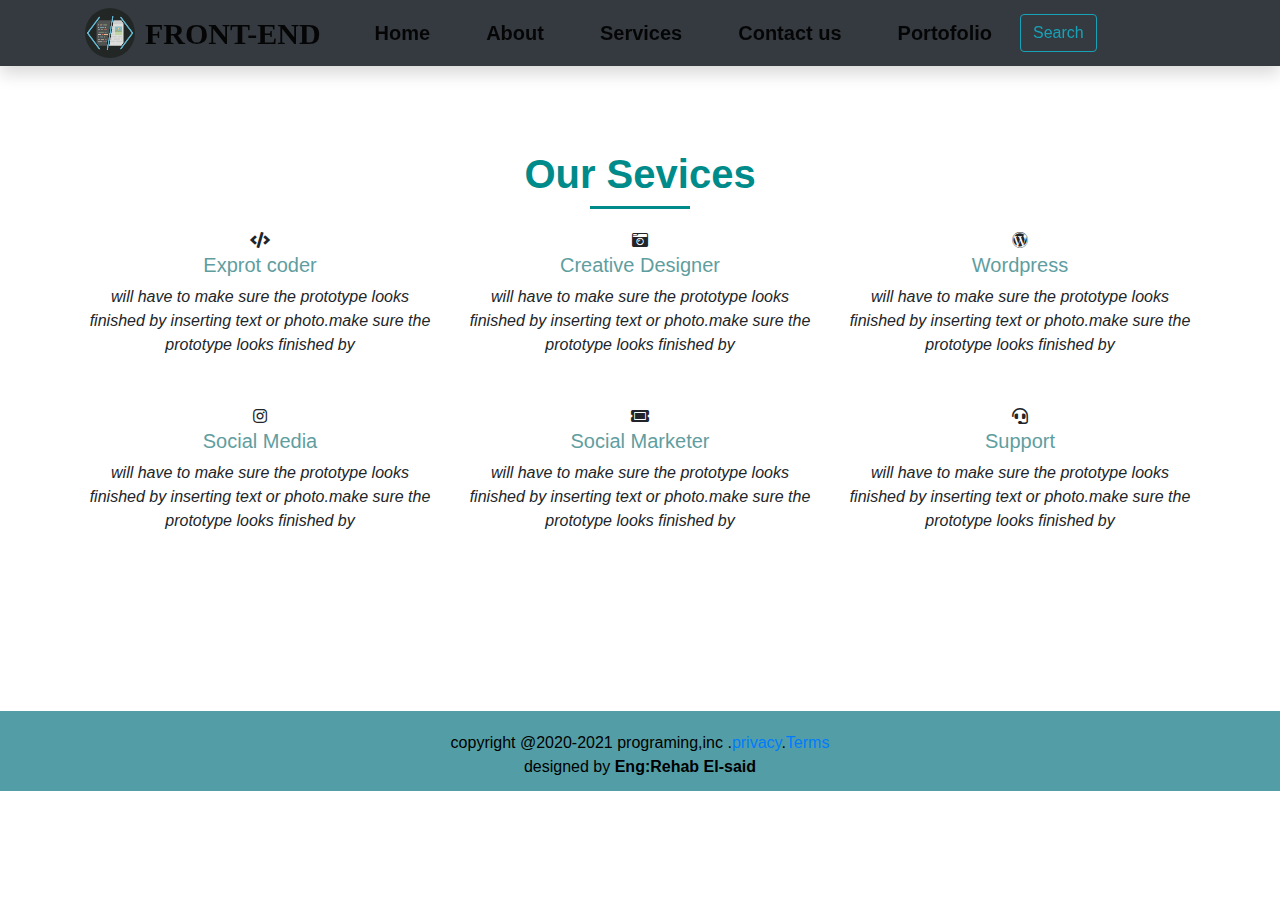
<file: services.html>
<!DOCTYPE html>
<html lang="en" dir="ltr">
    <head>
        <meta charset="utf-8">
        <meta name="viewport" content="width=device-width, initial-scale=1.0">
        <title>Services</title>
        <!--font-->
        <link rel="stylesheet" href="https://cdnjs.cloudflare.com/ajax/libs/font-awesome/5.14.0/css/all.min.css">
        <!--bootstrap links-->
        <link rel="stylesheet" type="text/css" href="css/bootstrap.min.css">
        <!--my style css-->
        <link rel="stylesheet" href="css/style.css">
        <!--Animation-->
        <link rel="stylesheet" href="https://cdnjs.cloudflare.com/ajax/libs/animate.css/4.1.1/animate.min.css"/>
        <!--carasoual-->
        <link rel="stylesheet" href="css/owl.carousel.min.css">
		
		 <!--Services style-->
        <style>
            .services{
                padding:100px 0;
            }
        </style>
    </head>

     <body>
        <!--Navbar-->
        <nav class="navbar navbar-expand-lg navbar-light bg-dark fixed-top shadow">
            <div class="container">
                <button class="navbar-toggler" type="button" data-bs-toggle="collapse" data-bs-target="#navbarTogglerDemo03" aria-controls="navbarTogglerDemo03" aria-expanded="false" aria-label="Toggle navigation">
                <span class="navbar-toggler-icon"></span>
                </button>
                <img src="Images/logo.png">
                <a class="navbar-brand" href="#">FRONT-END</a>
                <div class="collapse navbar-collapse" id="navbarTogglerDemo03">
                    <ul class="navbar-nav me-auto mb-2 mb-lg-0">
                        <li class="nav-item">
                            <a class="nav-link active" aria-current="page" href="home.html" target="_blank">Home</a>
                        </li>
                        <li class="nav-item">
                            <a class="nav-link active" aria-current="page" href="about.html" target="_blank">About</a>
                        </li>
                        <li class="nav-item">
                            <a class="nav-link active" aria-current="page" href="services.html" target="_blank">Services</a>
                        </li>
                        <li class="nav-item">
                            <a class="nav-link active" aria-current="page" href="contact.html" target="_blank">Contact us</a>
                        </li>
                        <li class="nav-item">
                            <a class="nav-link active" aria-current="page" href="portofolio.html" target="_blank">Portofolio</a>
                        </li>           
                    </ul>
                    <form class="d-flex">
                        <button class="btn btn-outline-info" type="submit">Search</button>
                    </form>
                </div>
            </div>
        </nav>
        <!--End navbar-->

        <!--Start Services-->
        <section class="services">
        <div class="container">
            <div class="ads">
                <center><h1><strong>Our Sevices</strong></h1></center>
                <center><span class="line"></span></center>
            </div>      
            <div class="row">
                <div class="col-lg-4 col-md-6">
                    <div class="box mb-5 text-center"> 
                        <i class="fas fa-code"></i>
                        <h5>Exprot coder</h5>
                        <p>will have to make sure the prototype looks finished by inserting text or photo.make sure the prototype looks finished by</p>
                    </div>
                </div>
                <div class="col-lg-4 col-md-6">
                    <div class="box mb-5 text-center"> 
                        <i class="fas fa-camera-retro"></i>
                        <h5>Creative Designer</h5>
                        <p>will have to make sure the prototype looks finished by inserting text or photo.make sure the prototype looks finished by </p>
                    </div>
                </div>
                <div class="col-lg-4 col-md-6">
                    <div class="box mb-5 text-center"> 
                        <i class="fab fa-wordpress"></i>
                        <h5>Wordpress</h5>
                        <p>will have to make sure the prototype looks finished by inserting text or photo.make sure the prototype looks finished by</p>
                    </div>
                </div>
                <div class="col-lg-4 col-md-6">
                    <div class="box mb-5 text-center"> 
                        <i class="fab fa-instagram"></i>
                        <h5>Social Media</h5>
                        <p>will have to make sure the prototype looks finished by inserting text or photo.make sure the prototype looks finished by</p>
                    </div>
                </div>
                <div class="col-lg-4 col-md-6">
                    <div class="box mb-5 text-center"> 
                        <i class="fas fa-ticket-alt"></i>
                        <h5>Social Marketer</h5>
                        <p>will have to make sure the prototype looks finished by inserting text or photo.make sure the prototype looks finished by</p>
                    </div>
                </div>
                <div class="col-lg-4 col-md-6">
                    <div class="box mb-5 text-center"> 
                        <i class="fas fa-headset"></i>
                        <h5>Support</h5>
                        <p>will have to make sure the prototype looks finished by inserting text or photo.make sure the prototype looks finished by</p>
                    </div>
                </div>
            </div>
        </div>
        </section>
        <!--End services-->

        <!-- Start footer-->
        <footer>
            <p class="text-center">copyright @2020-2021 programing,inc .<a href="#">privacy</a>.<a href="#">Terms</a>
                <br>
                 designed by <strong>Eng:Rehab El-said</strong>
            </p>
        </footer>
        <!--End footer-->

        <!--Javascript links-->
        <script src="js/jquery-3.5.1.min.js"></script>
        <!-- Bootstrap and Popper -->
        <script src="https://cdn.jsdelivr.net/npm/@popperjs/core@2.5.4/dist/umd/popper.min.js" integrity="sha384-q2kxQ16AaE6UbzuKqyBE9/u/KzioAlnx2maXQHiDX9d4/zp8Ok3f+M7DPm+Ib6IU" crossorigin="anonymous"></script>
        <script type="js/bootstrap.min.js"></script>
        <script src="js/owl.carousel.min.js"></script>
    </body>
</html>
</file>
<file: css/style.css>
/* Whole project style*/
*{
	padding: 0;
	margin: 0;
}
/*nav section*/
nav{
    padding: 15px 0 !importants;
}
nav img{
	width:50px;
	height:50px;
	border-radius:50%;
}
nav  .navbar-brand{
	font-family:cursive;
	color:#539EA6;
	font-weight:bold;
	font-size:30px;
	line-height:15px;
    padding: 0 10px;
}
nav .navbar-nav .nav-item{
	padding:0 20px;
}
nav .navbar-nav .nav-item .nav-link{
	font-size: 20px;
    color:#696969;
    font-weight: bold; 
    transition: all .3s ease-in-out;
}
nav .navbar-nav .nav-item .nav-link:hover{
	color:#539EA6;
	box-shadow:3px 3px #696969;
}
nav .d-flex .btn{
	right: 100px;
}
nav .d-flex .btn:hover{
	color:#539EA6;
}



/*Header section*/
.header{
    height: 600px;
    background-color:#777;
    filter: brightness(.6);
}
.header .carousel, .header .carousel-inner, .header .carousel-item{
    height: 100%;
}
.header .carousel-indicators li{
    transition: .3s;
}
.header .carousel-indicators li.active{
    background-color: #1E242A;
}
.header .carousel-indicators li:hover{
    transform: rotate(120deg);
}
.carousel-item img{
    padding-top: 80px;
    
}
.carousel-item .carousel-caption{
	top:200px;
    color: black;
}
.carousel-item .carousel-caption p{
    padding-top: 20px;
    font-size:17px;
	font-weight:bold;
}


/*Home section*/
.home{
    padding: 30px 30px;
    margin: 30px 0;
}
.home span{
	background-color:darkcyan;
	width: 100px;
    height: 3px;
    display: block;
    margin: 0 auto;
}
.home h1 , .home h2 , .home h3{
	color:darkcyan;
    padding: 20px 0;
}
.home p{
    padding: 20px 0;
}
.home .section3{
    padding: 30px 0;
    margin: 20px 0;
}
.home .link{
    padding: 20px 20px;
}
.home a{
    border: 5px solid #42565D;
	text-align:center;
	font-size: 15px;
    background:#777 ;
    border-radius: 20px;
    padding: 10px 10px;
    text-decoration: none;
    color: white;
}

/*Carousel section*/
.carousel{
	padding-top: 20px;
	height:500px;
    color: white;
    background:#777; 
}
.carousel .owl-carousel{
    padding: 30px 30px;
    margin: 30px 0;
}
.carousel #hint{
	padding: 50px 0;
    font-size: 20px;
    font-weight: bold;
    color:white;
}
.carousel .owl-carousel .item{
    padding: 0 10px;
}
.carousel .owl-carousel .item img:hover{
    box-shadow: 10px 10px 5px black;
}
/*Services section*/
.services{
	padding:20px 0;
	margin:30px 0;
}
.services span{
	background-color:darkcyan;
	width: 100px;
    height: 3px;
    display: block;
    margin: 0 auto;
}
.services .container .ads{
	color:#008b8b;
	padding:20px 0;
}
.services .row .col-lg-4 h5{
	color:#5f9ea0;
}
.services .row .col-lg-4:hover{
	color:#5CA7AE;
	box-shadow: 2px 2px #5f9ea0;
}
.services .row .col-lg-4 p{
	font-style:italic;
}


/*Cards section */
.cards{
    padding: 40px 0;
    margin: 30px 0;
	background:url('../Images/background.jpg') no-repeat center center;
    background-size: cover;
}
.cards span{
	background-color:black;
	width: 100px;
    height: 3px;
    display: block;
    margin: 0 auto;
}

.card{
    text-align:center;
    padding: 20px 10px;
    margin: 20px 10px;
	border-radius:40px;
}
.card:hover{
  box-shadow:10px 10px 5px;  
}
.card .card-img-top{
	width:200px;
	height:200px;
	margin:auto;
	padding:20px;
    border-radius: 40px;
    
}
.card .card-body .card-title{
    color:#39ACB8;
    text-shadow: 2px 2px gray;
}
.card .card-body .card-text{
    font-style: italic;
    text-align: justify;
    text-indent: 20px;
	height:300px;
	overflow-y:scroll;
}
.card .card-body .card-link{
    color: black; 
	text-decoration:none;
	border-radius: 20px;
    background-color:#39ACB8;
	padding:10px 10px;
}

/*Advice section*/
.advice{
	padding:20px 0;
	margin:30px 0;
}
.advice h1{
    color: darkcyan;
}
.advice span{
	background-color:darkcyan;
	width: 100px;
    height: 3px;
    display: block;
    margin: 0 auto;
}
.advice ul{
    list-style: none;
}
.advice ul li{
    padding: 10px 15px;
    display: inline;
	justify-content:space-around;
}
.advice ul li img{
	width:90px;
	height:90px;
	border-radius:30%;
}


/*Portofolio section*/
.portofolio{
	background: url('../Images/background.jpg') no-repeat center center;
	background-size: cover;
	padding:40px 0;

}
.portofolio span{
	background-color:black;
	width: 100px;
    height: 3px;
    display: block;
    margin: 0 auto;
}

/*Contact section*/
.contact{
	padding:30px 0;
}
.contact span{
	background-color:darkcyan;
	width: 100px;
    height: 3px;
    display: block;
    margin: 0 auto;
}
.contact .heading h2{
	color:#539EA6;
}
.contact .middle{
    border-left: 1px solid #444;
    border-right: 1px solid #444;
}


/*Footer section*/
footer {
    width: 100%;
    height: 80px;
    background: #539EA6;
    bottom: 0;

}
footer p {
    padding: 20px 0;
    color: black;
    font-size: 1em;
}

/* Start Button Up */
.up {
  position: fixed;
  bottom: 50px;
  right: 50px;
  background: #539EA6;
  outline: none;
  border: 2px solid #444;
  border-radius: 50%;
  color: #fff;
  width: 35px;
  height: 34px;
  cursor: pointer;
  display: none;
  transition: transform 0.5s;
  animation: upBtn 2s infinite;
}
.up:hover {
  transform: rotate(360deg);
}
@keyframes upBtn {
  0% {
    transform: scale(0.5);
  }
  50% {
    transform: scale(1.2);
  }
  100% {
    transform: scale(0.5);
  }
}
.up i {
  display: block;
  font-size: 27px;
  color: var(--primary-color);
  position: absolute;
  top: 50%;
  left: 50%;
  transform: translate(-50%, -50%);
}
/* End Button Up */
</file>
